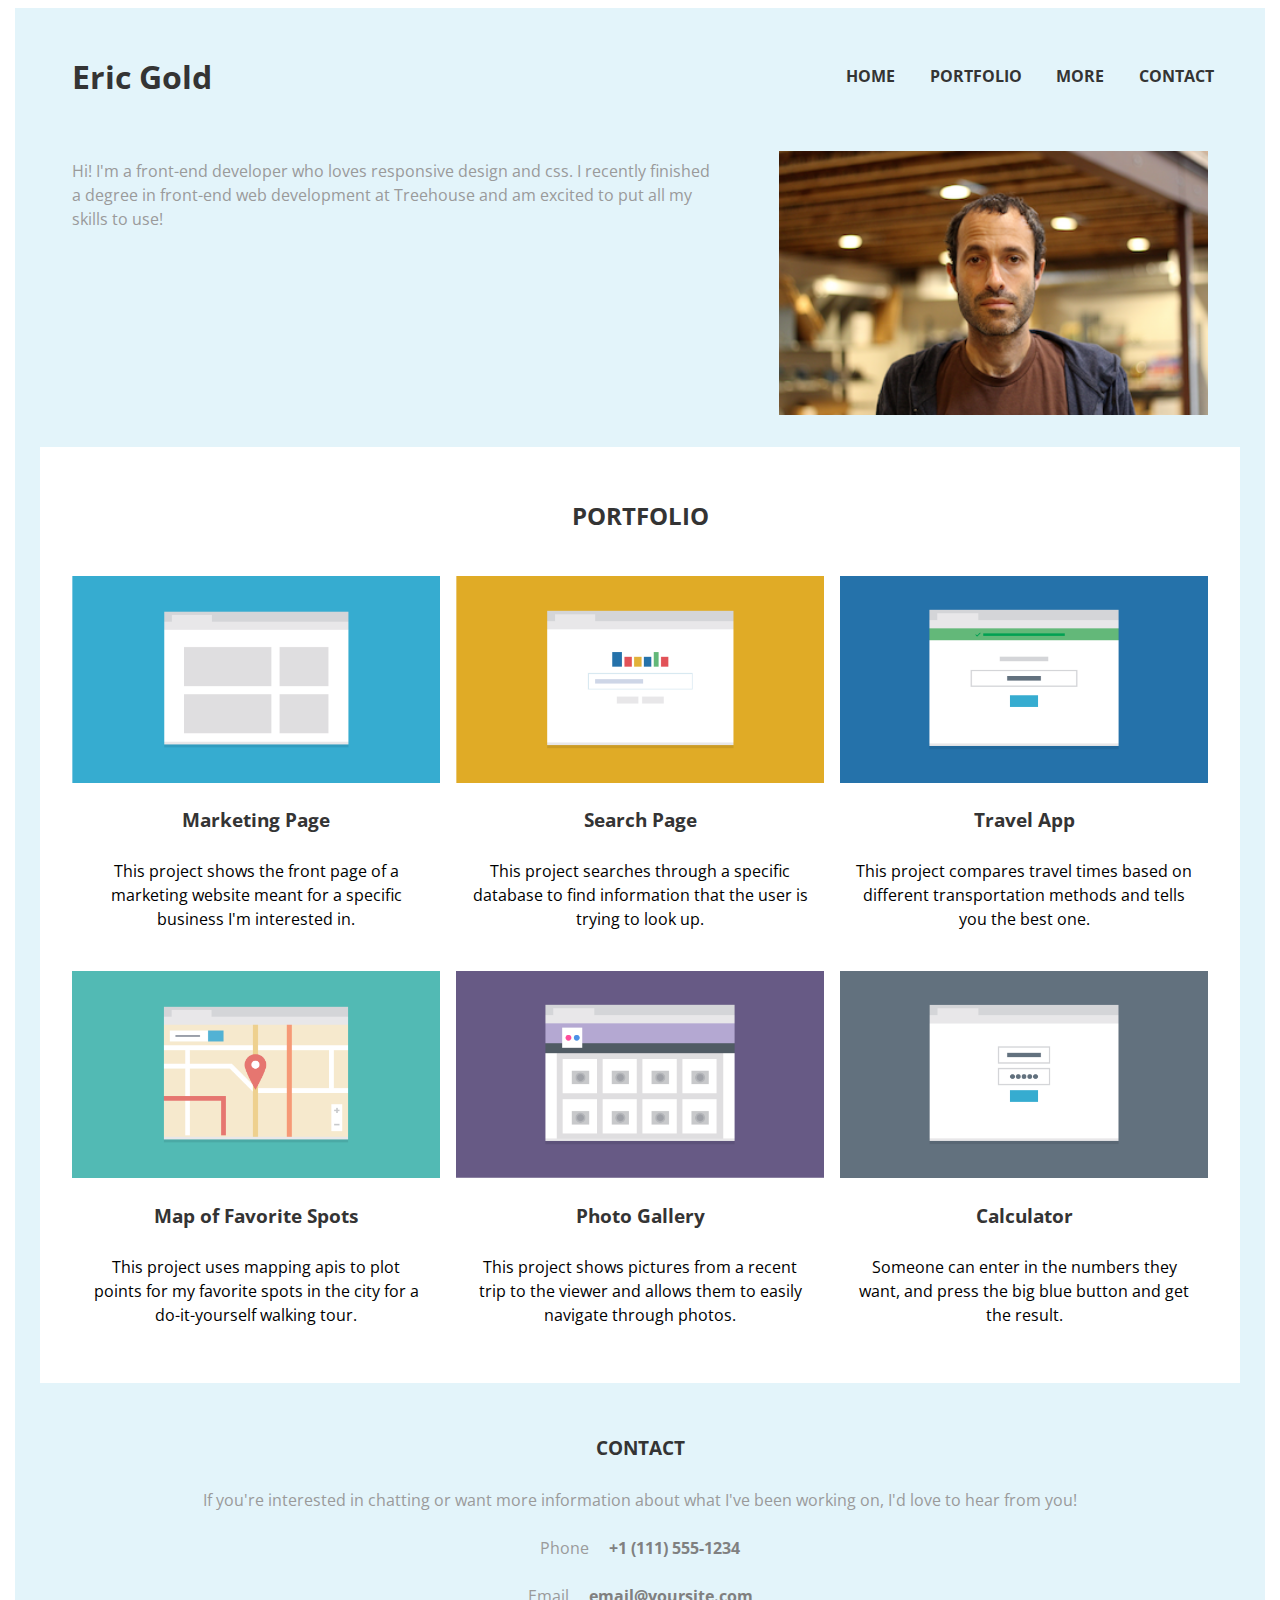
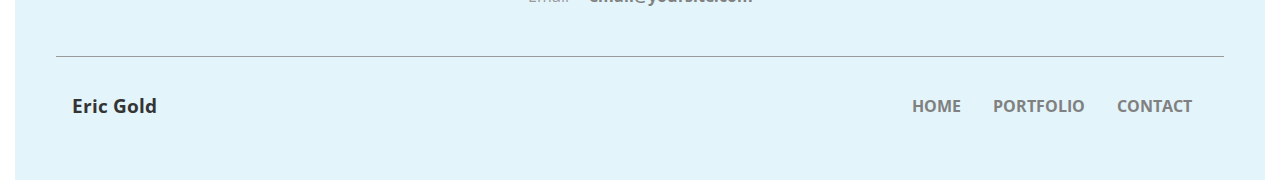
<file: index.html>
<!doctype html>
<html lang="en">
<head>
	<title>css-to-sass</title>
	<meta charset="utf-8">
	<link rel="stylesheet" type="text/css" href="https://necolas.github.io/normalize.css/3.0.3/normalize.css">
	<link href='https://fonts.googleapis.com/css?family=Open+Sans:400,700' rel='stylesheet' type='text/css'>
	<link rel="stylesheet" href="https://maxcdn.bootstrapcdn.com/font-awesome/4.6.1/css/font-awesome.min.css">
	<link rel="stylesheet" type="text/css" href="css/application.css">
</head>
<body>
	<div class="container">
		<header class="main-header">
			<h1>Eric Gold</h1>
			<button id="toggle" class="is-displayed-mobile"><i class="fa fa-bars" aria-hidden="true"></i></button>
			<nav class="main-nav">	
				<a href="#">HOME</a>
				<a href="#portfolio">PORTFOLIO</a>
				<a href="Subpages/portfolio-two.html">MORE</a>
				<a href="#contact">CONTACT</a>
			</nav>
		</header>
		<div class="introduction">
			<img class="intro-image" alt="Eric Gold's profile photo" 
				 src="Images/responsive-layout-profile-me-large.png"
				 />
			<p>Hi! I'm a front-end developer who loves responsive design and css. I recently finished a degree in front-end web development at Treehouse and am excited to put all my skills to use!</p>
		</div>
		<main class="portfolio-container" id="portfolio">
			<h2>PORTFOLIO</h2>
			<div class="portfolio">
				<div class="portfolio-item">
					<img src="Images/portfolio-1.png" alt="Marketing Page Image">
					<h3>Marketing Page</h3>
					<p>This project shows the front page of a marketing website meant for a specific business I'm interested in.</p>
				</div>
				<div class="portfolio-item">
					<img src="Images/portfolio-2.png" alt="Search Page Image">
					<h3>Search Page</h3>
					<p>This project searches through a specific database to find information that the user is trying to look up.</p>
				</div>
				<div class="portfolio-item">
					<img src="Images/portfolio-3.png" alt="Travel App Image">
					<h3>Travel App</h3>
					<p>This project compares travel times based on different transportation methods and tells you the best one.</p>
				</div>
				<div class="portfolio-item">
					<img src="Images/portfolio-6.png" alt="Map of Favorite Spots Image">
					<h3>Map of Favorite Spots</h3>
					<p>This project uses mapping apis to plot points for my favorite spots in the city for a do-it-yourself walking tour.</p>
				</div>
				<div class="portfolio-item">
					<img src="Images/portfolio-5.png" alt="Photo Gallery Image">
					<h3>Photo Gallery</h3>
					<p>This project shows pictures from a recent trip to the viewer and allows them to easily navigate through photos.</p>
				</div>
				<div class="portfolio-item">
					<img src="Images/portfolio-4.png" alt="Calculator Image">
					<h3>Calculator</h3>
					<p>Someone can enter in the numbers they want, and press the big blue button and get the result.</p>
				</div>
			</div>
	    </main>
		<div class="contact" id="contact">
			<h3>CONTACT</h3>
			<p>If you're interested in chatting or want more information about what I've been working on, I'd love to hear from you!</p>
			<p>Phone<span id="phone"> +1 (111) 555-1234</span></p>
			<p>Email<span id="email"> email@yoursite.com</span></p>
		</div>
		
		<footer>
			<nav class="footer-nav">
				<h3>Eric Gold</h3>
				<a class="link-top" href="#">BACK TO TOP</a>
				<a class="footer-link" href="#">HOME</a>
				<a class="footer-link" href="#portfolio">PORTFOLIO</a>
				<a class="footer-link" href="#contact">CONTACT</a>
			</nav>
		</footer>
	</div>
	<script src="http://code.jquery.com/jquery-1.11.0.min.js" type="text/javascript" charset="utf-8"></script>
	<script src="scripts/scripts.js" type="text/javascript"></script>
</body>
</html>
</file>
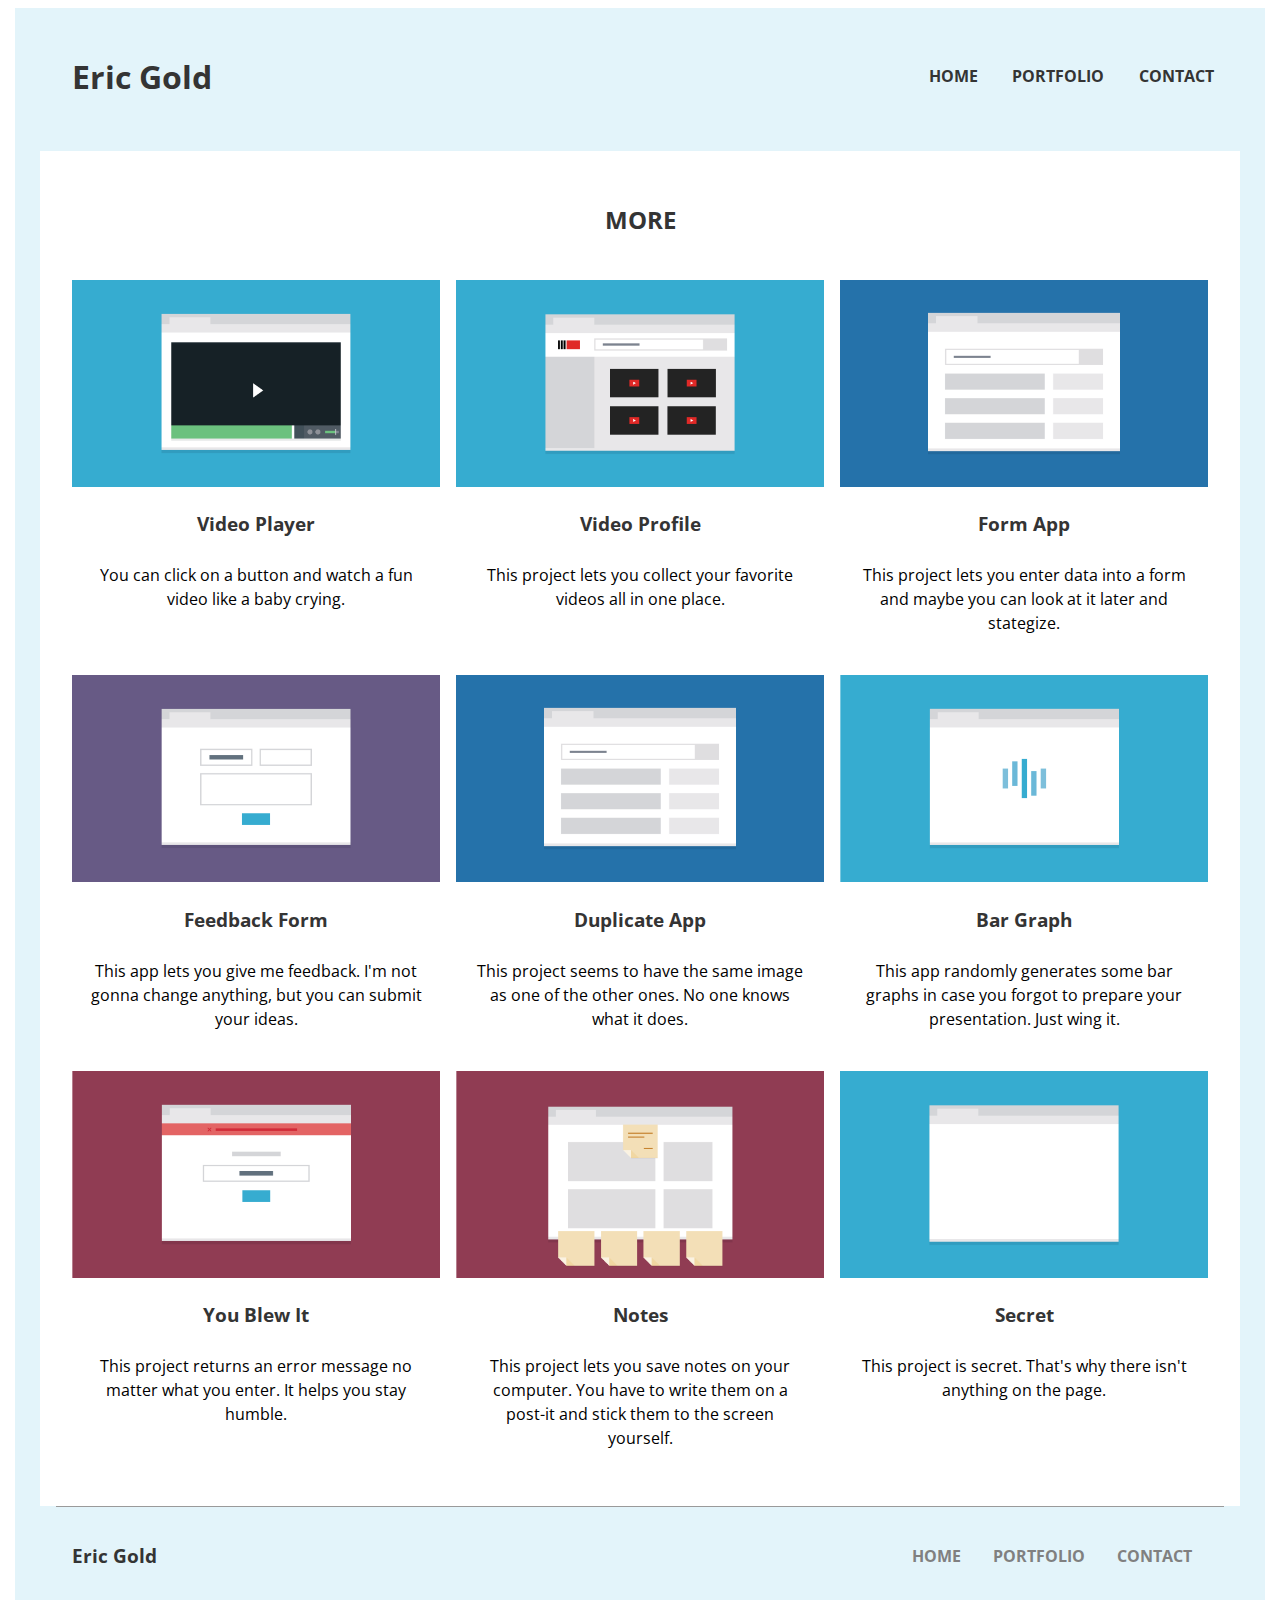
<file: Subpages/portfolio-two.html>
<!doctype html>
<html lang="en">
<head>
	<title>portfolio two</title>
	<link rel="stylesheet" type="text/css" href="https://necolas.github.io/normalize.css/3.0.3/normalize.css">
	<link href='https://fonts.googleapis.com/css?family=Open+Sans:400,700' rel='stylesheet' type='text/css'>
	<link rel="stylesheet" type="text/css" href="../scss/application.css">
</head>
<body>
	<div class="container">
		<header class="main-header">
			<h1>Eric Gold</h1>
			<nav class="main-nav">	
				<a href="../index.html">HOME</a>
				<a href="../index.html#portfolio">PORTFOLIO</a>
				<a href="../index.html#contact">CONTACT</a>
			</nav>
		</header>
		<main class="portfolio-container" id="portfolio-two">
			<h2>MORE</h2>
			<div class="portfolio">
				<div class="portfolio-item">
					<img src="../Images/portfolio-7.png" alt="Video Player Image">
					<h3>Video Player</h3>
					<p>You can click on a button and watch a fun video like a baby crying.</p>
				</div>
				<div class="portfolio-item">
					<img src="../Images/portfolio-8.png" alt="Video Profile Image">
					<h3>Video Profile</h3>
					<p>This project lets you collect your favorite videos all in one place.</p>
				</div>
				<div class="portfolio-item">
					<img src="../Images/portfolio-9.png" alt="Form App Image">
					<h3>Form App</h3>
					<p>This project lets you enter data into a form and maybe you can look at it later and stategize.</p>
				</div>
				<div class="portfolio-item">
					<img src="../Images/portfolio-12.png" alt="Feedback Form Image">
					<h3>Feedback Form</h3>
					<p>This app lets you give me feedback. I'm not gonna change anything, but you can submit your ideas.</p>
				</div>
				<div class="portfolio-item">
					<img src="../Images/portfolio-11.png" alt="Duplicate App Image">
					<h3>Duplicate App</h3>
					<p>This project seems to have the same image as one of the other ones. No one knows what it does.</p>
				</div>
				<div class="portfolio-item">
					<img src="../Images/portfolio-10.png" alt="Bar Graph Image">
					<h3>Bar Graph</h3>
					<p>This app randomly generates some bar graphs in case you forgot to prepare your presentation. Just wing it.</p>
				</div>
				<div class="portfolio-item">
					<img src="../Images/portfolio-13.png" alt="You Blew It Image">
					<h3>You Blew It</h3>
					<p>This project returns an error message no matter what you enter. It helps you stay humble.</p>
				</div>
				<div class="portfolio-item">
					<img src="../Images/portfolio-14.png" alt="Notes Image">
					<h3>Notes</h3>
					<p>This project lets you save notes on your computer. You have to write them on a post-it and stick them to the screen yourself.</p>
				</div>
				<div class="portfolio-item">
					<img src="../Images/portfolio-15.png" alt="Secret Image">
					<h3>Secret</h3>
					<p>This project is secret. That's why there isn't anything on the page.</p>
				</div>
			</div>
	    </main>	
		<footer>
			<nav class="footer-nav">
				<h3>Eric Gold</h3>
				<a class="link-top" href="#">BACK TO TOP</a>
				<a class="footer-link" href="../index.html">HOME</a>
				<a class="footer-link" href="../index.html#portfolio">PORTFOLIO</a>
				<a class="footer-link" href="../index.html#contact">CONTACT</a>
			</nav>
		</footer>
	</div> 
</body>
</html>
</file>
<file: css/application.css>
.introduction p, .contact p, h1, h2, h3 {
  text-align: center; }

.introduction p, .contact p, #toggle {
  margin: 0.5em 1em; }

.introduction p, .contact p, .portfolio-item p {
  padding: 0.5em 1em; }

.introduction p, .contact p {
  color: #9a9a9a;
  font-size: 1em;
  line-height: 150%; }

h1, h2, h3 {
  color: #343434; }

.footer-nav {
  border-top: 1px solid #9a9a9a; }

h1 {
  font-size: 2em; }

h2 {
  font-size: 1.5em; }

h3 {
  font-size: 1.2em; }

@media (min-width: 1024px) {
  .main-header {
    display: flex;
    flex-direction: row;
    justify-content: flex-end; } }
@media (min-width: 1024px) {
  .main-header h1 {
    margin-right: auto;
    margin-left: 1em; } }

.main-nav {
  display: flex;
  flex-direction: column; }
  .main-nav a {
    display: block;
    width: 90%;
    text-align: center;
    background-color: #fff;
    margin: 0.15em;
    padding: 0.5em;
    text-decoration: none;
    color: #343434;
    font-weight: 700;
    align-self: center; }
    .main-nav a:hover {
      color: #69945a; }
    @media (min-width: 768px) {
      .main-nav a {
        background-color: #e3f4fa;
        width: 15%; } }
    @media (min-width: 1024px) {
      .main-nav a {
        margin-left: 1em;
        flex: 1;
        width: auto;
        display: inline; } }
  @media (min-width: 768px) {
    .main-nav {
      display: flex;
      flex-direction: row;
      align-items: center;
      justify-content: center; } }
  @media (min-width: 1024px) {
    .main-nav {
      margin-right: 1em; } }

.footer-link {
  display: none; }
  @media (min-width: 768px) {
    .footer-link {
      display: inline-block;
      margin: 1em;
      text-decoration: none;
      color: gray;
      font-weight: 700; }
      .footer-link:hover {
        color: #69945a; } }

.footer-nav {
  display: flex;
  flex-direction: row;
  align-items: center;
  justify-content: flex-end;
  padding: 1em;
  margin: 0 1em; }
  .footer-nav h3 {
    margin-right: auto; }

.link-top {
  text-decoration: none;
  font-weight: 700;
  color: #343434; }
  .link-top:hover {
    color: #69945a; }
  @media (min-width: 768px) {
    .link-top {
      display: none; } }

.container {
  display: flex;
  flex-direction: column;
  padding: 2%;
  max-width: 1200px;
  margin: auto;
  background-color: #e3f4fa;
  font-family: "Open Sans", sans-serif; }

.introduction {
  display: flex;
  flex-direction: column;
  align-items: center; }
  @media (min-width: 768px) {
    .introduction p {
      align-self: flex-start;
      text-align: left;
      margin-top: 2em;
      width: 70%; } }
  @media (min-width: 1024px) {
    .introduction p {
      width: 60%; } }
  @media (min-width: 768px) {
    .introduction {
      display: flex;
      flex-direction: row-reverse; } }

.intro-image {
  margin: 3em 1em 1em 1em; }
  @media (min-width: 768px) {
    .intro-image {
      margin: 2em;
      width: 30%; } }
  @media (min-width: 1024px) {
    .intro-image {
      width: 40%; } }

.portfolio-container {
  background-color: #fff;
  padding-top: 2em; }

.portfolio {
  display: flex;
  flex-direction: column;
  margin: 0.5em;
  padding: 1em; }
  @media (min-width: 768px) {
    .portfolio {
      display: flex;
      flex-direction: row;
      flex-wrap: wrap; } }

#portfolio-two {
  margin-top: 2em; }

.portfolio-item {
  text-align: center;
  line-height: 150%;
  margin: 0.5em; }
  .portfolio-item img {
    width: 100%; }
  @media (min-width: 768px) {
    .portfolio-item {
      width: 40%;
      flex-grow: 1; } }
  @media (min-width: 1024px) {
    .portfolio-item {
      width: 30%; } }

.contact {
  padding: 2em 0.1em; }

#phone,
#email {
  color: gray;
  font-weight: 700;
  margin-left: 1em; }

#toggle {
  border: 2px solid #9a9a9a;
  border-radius: 3px;
  color: #343434;
  background-color: #fff; }
  #toggle:focus {
    outline: none;
    border: 2px solid #69945a; }
  #toggle:hover {
    color: #69945a; }

@media (min-width: 1px) and (max-width: 768px -1) {
  .is-displayed-mobile {
    display: block; } }
@media (min-width: 768px) {
  .is-displayed-mobile {
    display: none; } }

/*# sourceMappingURL=application.css.map */
</file>
<file: scss/application.css>
.introduction p, .contact p, h1, h2, h3 {
  text-align: center; }

.introduction p, .contact p, #toggle {
  margin: 0.5em 1em; }

.introduction p, .contact p, .portfolio-item p {
  padding: 0.5em 1em; }

.introduction p, .contact p {
  color: #9a9a9a;
  font-size: 1em;
  line-height: 150%; }

h1, h2, h3 {
  color: #343434; }

.footer-nav {
  border-top: 1px solid #9a9a9a; }

h1 {
  font-size: 2em; }

h2 {
  font-size: 1.5em; }

h3 {
  font-size: 1.2em; }

@media (min-width: 1024px) {
  .main-header {
    display: flex;
    flex-direction: row;
    justify-content: flex-end; } }
@media (min-width: 1024px) {
  .main-header h1 {
    margin-right: auto;
    margin-left: 1em; } }

.main-nav {
  display: flex;
  flex-direction: column; }
  .main-nav a {
    display: block;
    width: 90%;
    text-align: center;
    background-color: #fff;
    margin: 0.15em;
    padding: 0.5em;
    text-decoration: none;
    color: #343434;
    font-weight: bold;
    align-self: center; }
    .main-nav a:hover {
      color: #69945a; }
    @media (min-width: 768px) {
      .main-nav a {
        background-color: #e3f4fa;
        width: 15%; } }
    @media (min-width: 1024px) {
      .main-nav a {
        margin-left: 1em;
        flex: 1;
        width: auto;
        display: inline; } }
  @media (min-width: 768px) {
    .main-nav {
      display: flex;
      flex-direction: row;
      align-items: center;
      justify-content: center; } }
  @media (min-width: 1024px) {
    .main-nav {
      margin-right: 1em; } }

.footer-link {
  display: none; }
  @media (min-width: 768px) {
    .footer-link {
      display: inline-block;
      margin: 1em;
      text-decoration: none;
      color: gray;
      font-weight: 700; }
      .footer-link:hover {
        color: #69945a; } }

.footer-nav {
  display: flex;
  flex-direction: row;
  align-items: center;
  justify-content: flex-end;
  padding: 1em;
  margin: 0 1em; }
  .footer-nav h3 {
    margin-right: auto; }

.link-top {
  text-decoration: none;
  font-weight: 700;
  color: #343434; }
  .link-top:hover {
    color: #69945a; }
  @media (min-width: 768px) {
    .link-top {
      display: none; } }

.container {
  display: flex;
  flex-direction: column;
  padding: 2%;
  max-width: 1200px;
  margin: auto;
  background-color: #e3f4fa;
  font-family: "Open Sans", sans-serif; }

.introduction {
  display: flex;
  flex-direction: column;
  align-items: center; }
  @media (min-width: 768px) {
    .introduction p {
      align-self: flex-start;
      text-align: left;
      margin-top: 2em; } }
  @media (min-width: 768px) {
    .introduction {
      display: flex;
      flex-direction: row-reverse; } }

.intro-image {
  margin: 3em 1em 1em 1em; }
  @media (min-width: 768px) {
    .intro-image {
      margin: 2em;
      width: 40%; } }
  @media (min-width: 1024px) {
    .intro-image {
      width: 70%; } }

.portfolio-container {
  background-color: #fff;
  padding-top: 2em; }

.portfolio {
  display: flex;
  flex-direction: column;
  margin: 0.5em;
  padding: 1em; }
  @media (min-width: 768px) {
    .portfolio {
      display: flex;
      flex-direction: row;
      flex-wrap: wrap; } }

#portfolio-two {
  margin-top: 2em; }

.portfolio-item {
  text-align: center;
  line-height: 150%;
  margin: 0.5em; }
  .portfolio-item img {
    width: 100%; }
  @media (min-width: 768px) {
    .portfolio-item {
      width: 40%;
      flex-grow: 1; } }
  @media (min-width: 1024px) {
    .portfolio-item {
      width: 30%; } }

.contact {
  padding: 2em 0.1em; }

#phone,
#email {
  color: gray;
  font-weight: 700;
  margin-left: 1em; }

#toggle {
  border: 2px solid #9a9a9a;
  border-radius: 3px;
  color: #343434;
  background-color: #fff; }
  #toggle:focus {
    outline: none;
    border: 2px solid #69945a; }
  #toggle:hover {
    color: #69945a; }

@media (min-width: 1px) and (max-width: 768px -1) {
  .is-displayed-mobile {
    display: block; } }
@media (min-width: 768px) {
  .is-displayed-mobile {
    display: none; } }

/*# sourceMappingURL=application.css.map */
</file>
